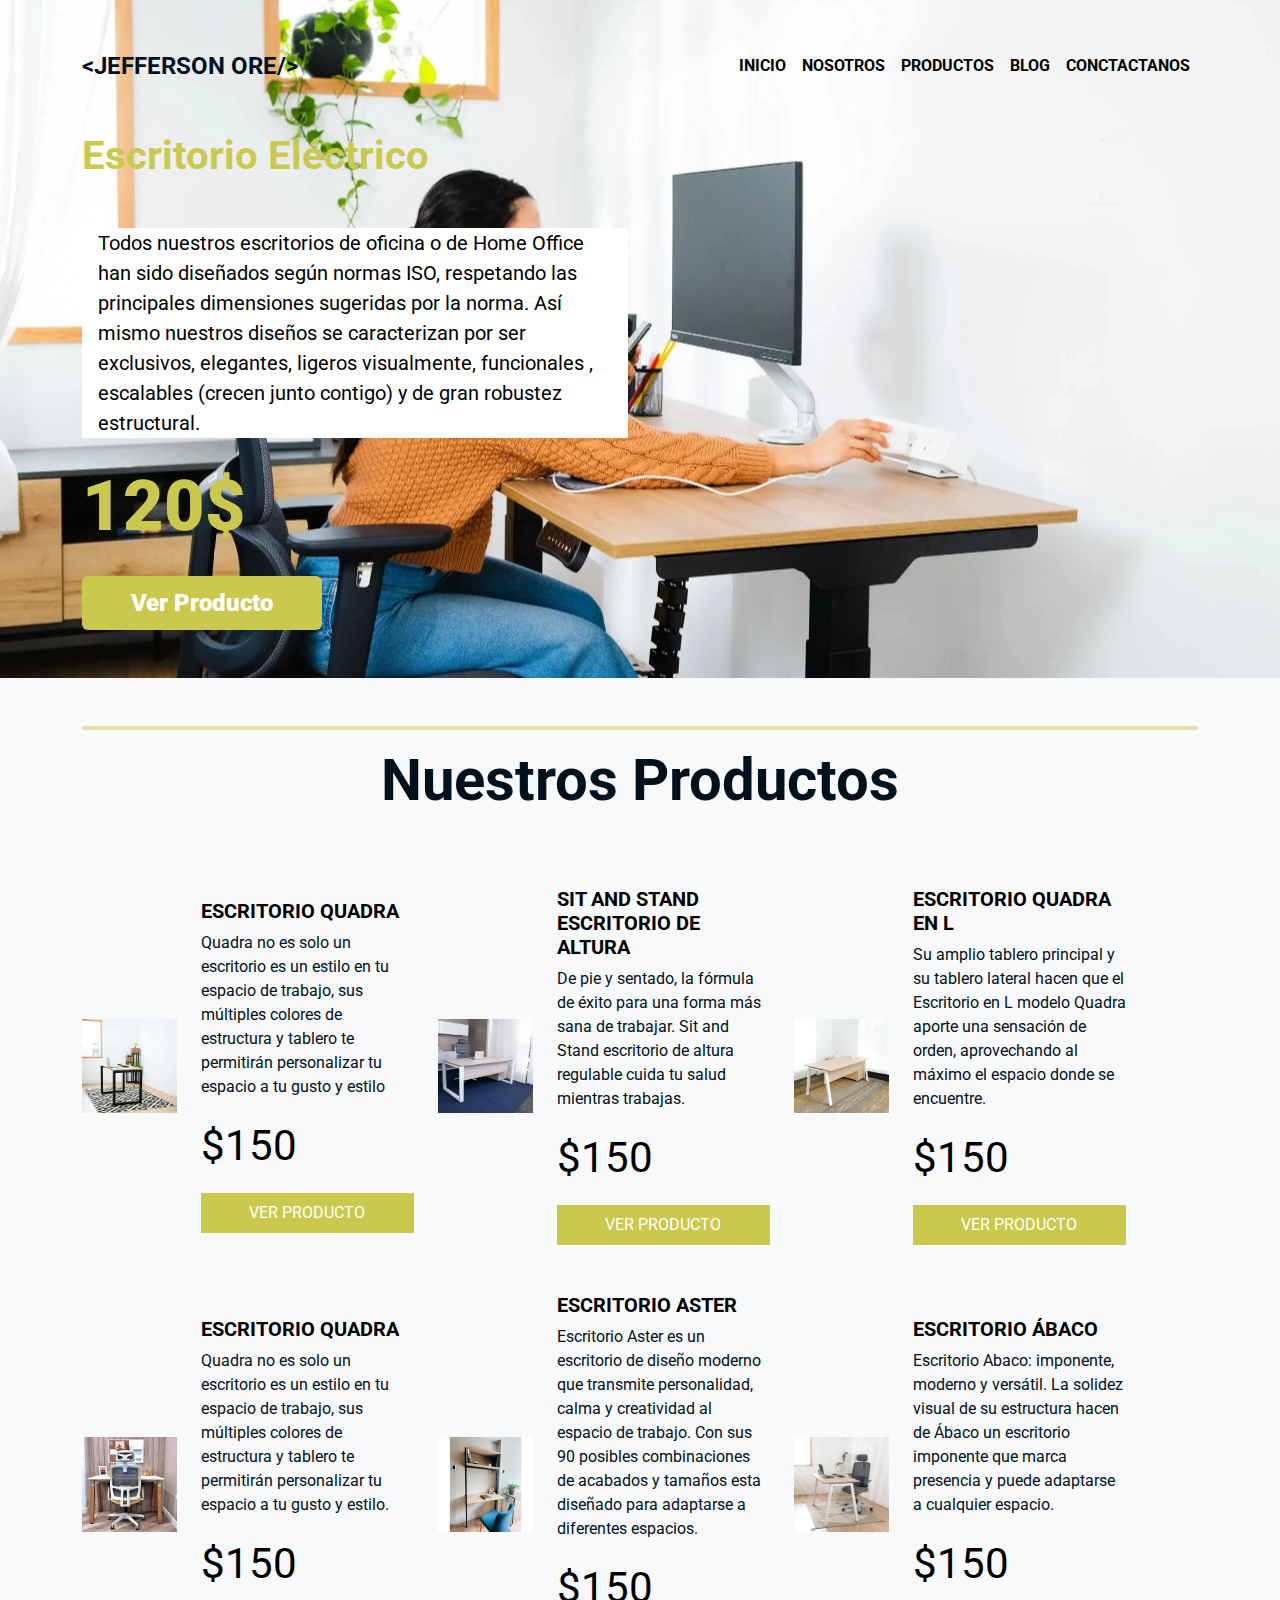
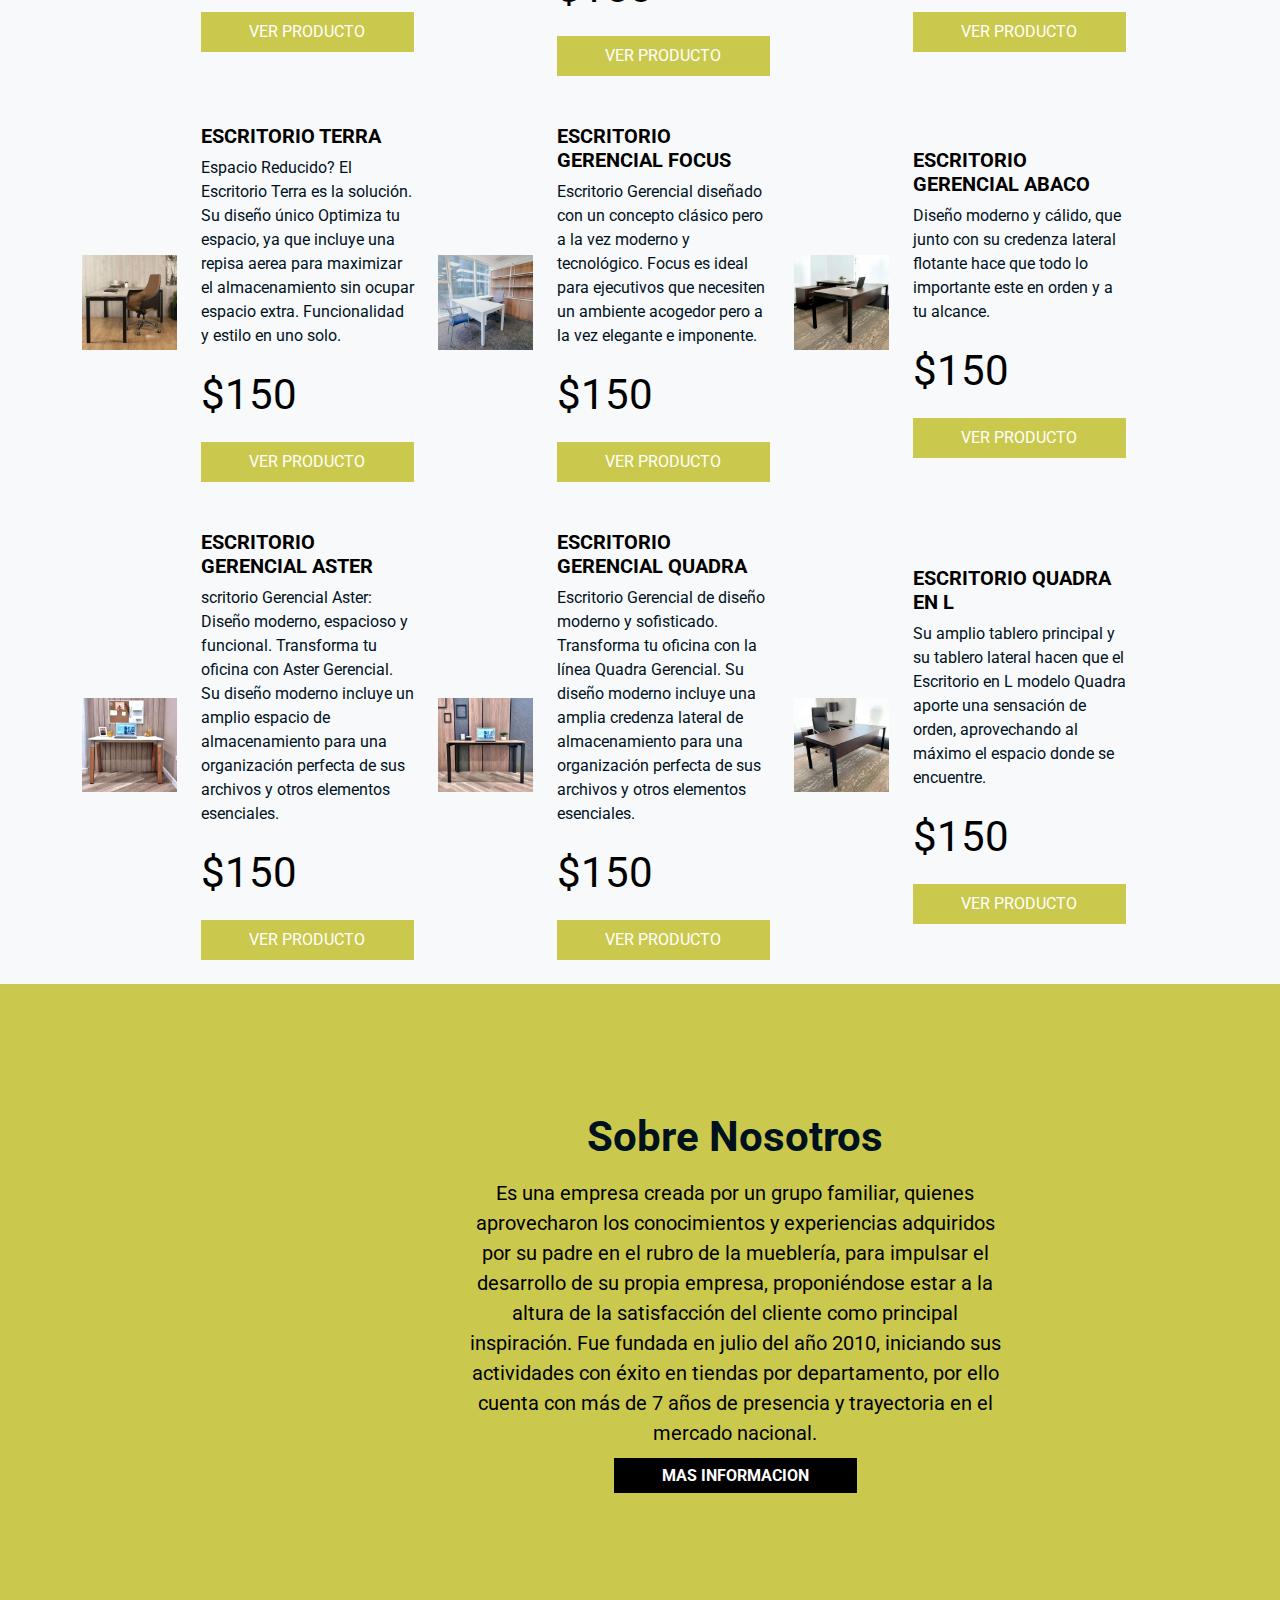
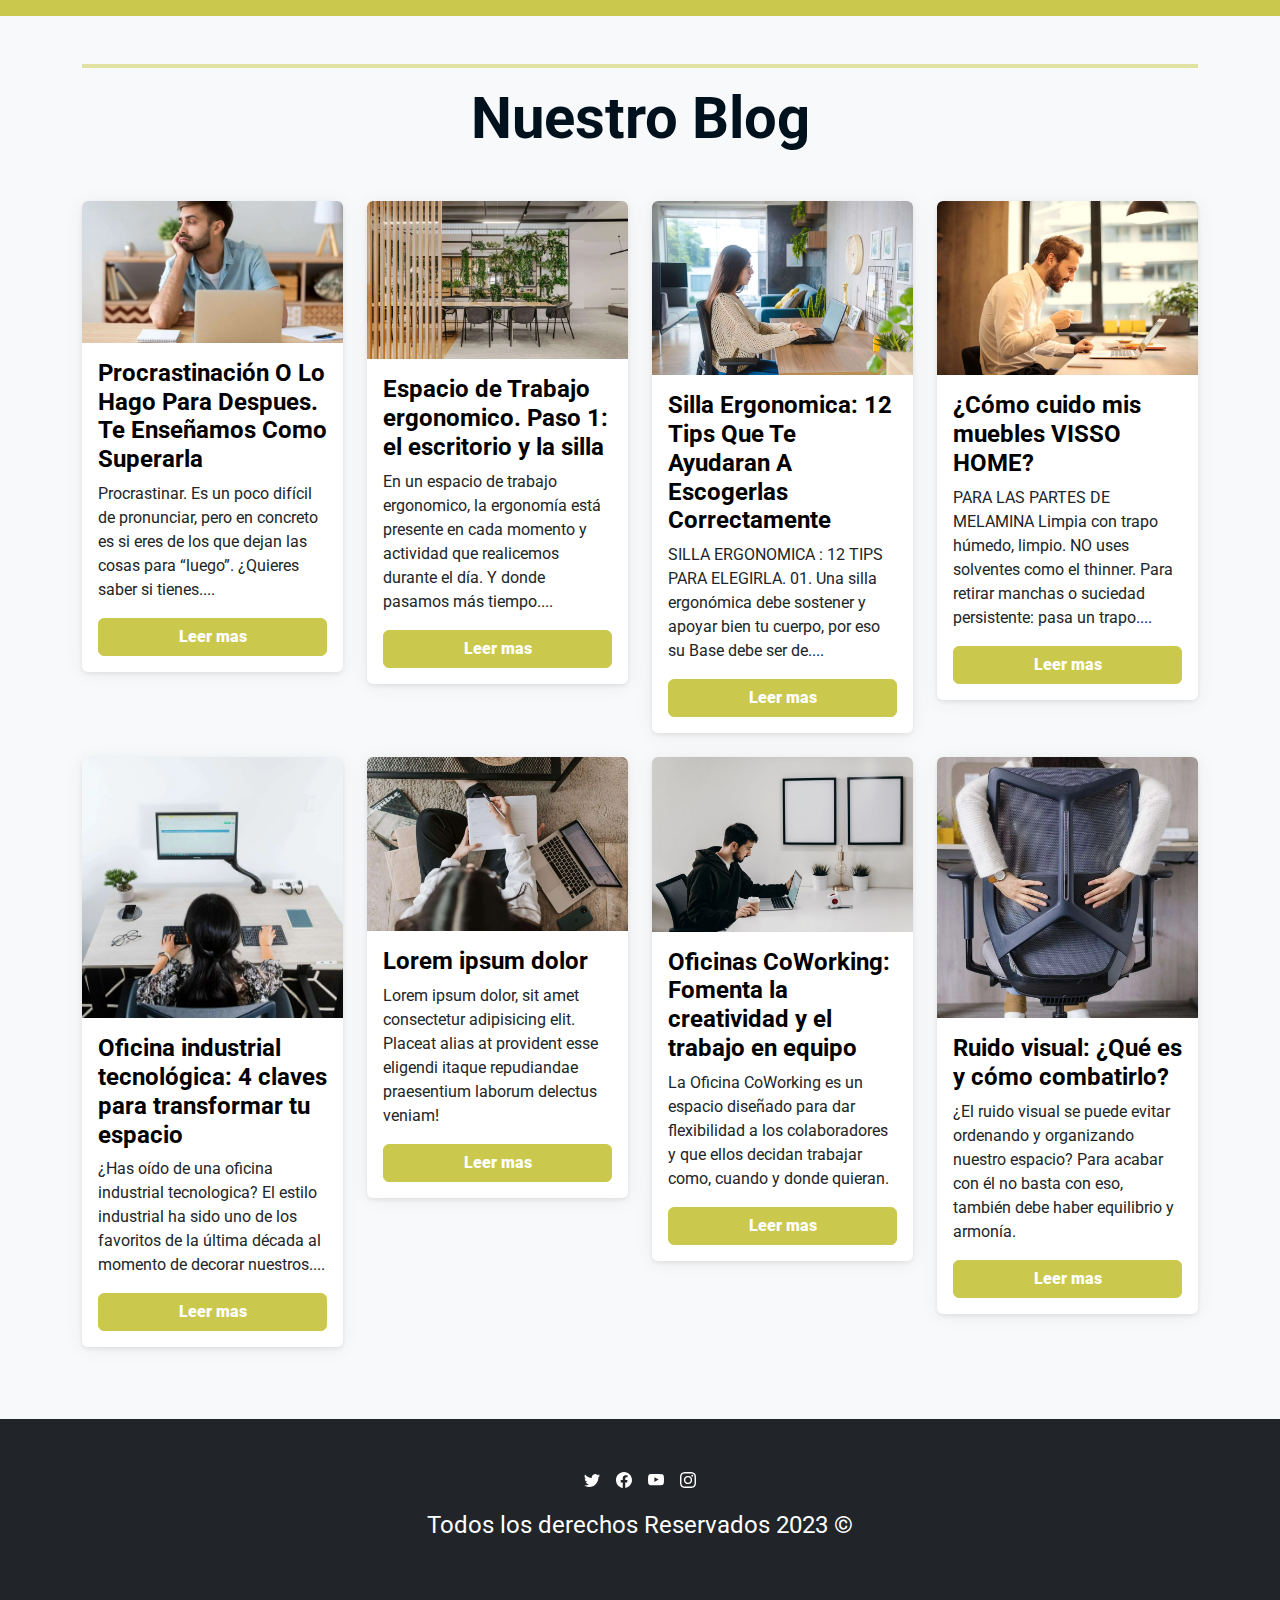
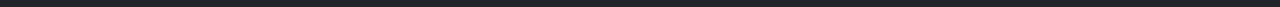
<file: index.html>
<!DOCTYPE html>
<html lang="es">
  <head>
    <meta charset="UTF-8" />
    <meta http-equiv="X-UA-Compatible" content="IE=edge" />
    <meta name="viewport" content="width=device-width, initial-scale=1.0" />
    <meta
      name="description"
      content="Es una empresa creada por un grupo familiar, quienes aprovecharon
    los conocimientos y experiencias adquiridos por su padre en el
    rubro de la mueblería."
    />
    <meta name="keywords" content="HTML, Escritorios, Muebles" />
    <link rel="preconnect" href="https://fonts.googleapis.com" />
    <link rel="preconnect" href="https://fonts.gstatic.com" crossorigin />
    <link
      rel="stylesheet"
      href="https://fonts.googleapis.com/css2?family=Roboto:wght@400;900&display=swap"
    />
    <link
      rel="stylesheet"
      href="https://cdn.jsdelivr.net/npm/bootstrap-icons@1.11.1/font/bootstrap-icons.css"
    />
    <!--<link rel="stylesheet" href="css/bootstrap.min.css" />-->
    <!--quitando esta parte para que todo lo tome en estillos.css el bootstrap generado por sass-->
    <link rel="stylesheet" href="css/estilos.css" />
    <link
      rel="icon"
      sizes="16x16 32x32 48x48"
      type="image/png"
      href="img/favicon.png"
    />

    <title>Inicio - Ecommerce</title>
  </head>
  <body>
    <header class="py-5">
      <div class="container-xl">
        <div class="row justify-content-center justify-content-md-between">
          <div class="col-8 col-md-3">
            <a href="index.html" class="text-decoration-none logo">
              <strong>&lt;JEFFERSON ORE/&gt;</strong>
            </a>
          </div>
          <nav
            class="col-md-6 d-flex flex-column align-items-center mt-5 mt-md-0 flex-md-row justify-content-md-end menu"
          >
            <a
              class="d-block px-2 py-1 text-decoration-none fs-6 fw-bold text-uppercase text-black"
              href="index.html"
              >Inicio</a
            >
            <a
              class="d-block px-2 py-1 text-decoration-none fs-6 fw-bold text-uppercase text-black"
              href="paginas/nosotros.html"
              >Nosotros</a
            >
            <a
              class="d-block px-2 py-1 text-decoration-none fs-6 fw-bold text-uppercase text-black"
              href="paginas/productos.html"
              >Productos</a
            >
            <a
              class="d-block px-2 py-1 text-decoration-none fs-6 fw-bold text-uppercase text-black"
              href="paginas/blog.html"
              >Blog</a
            >
            <a
              class="d-block px-2 py-1 text-decoration-none fs-6 fw-bold text-uppercase text-black"
              href="paginas/contacto.html"
              >Conctactanos</a
            >
          </nav>
        </div>
        <!--row-->
        <div class="row mt-5">
          <div class="col-md-6 text-center text-md-start">
            <h1 class="display-6 fw-bold text-primary">Escritorio Eléctrico</h1>
            <p class="mt-5 fs-5 text-black bg-white px-3">
              Todos nuestros escritorios de oficina o de Home Office han sido
              diseñados según normas ISO, respetando las principales dimensiones
              sugeridas por la norma. Así mismo nuestros diseños se caracterizan
              por ser exclusivos, elegantes, ligeros visualmente, funcionales ,
              escalables (crecen junto contigo) y de gran robustez estructural.
            </p>
            <p class="text-primary fs-1 fw-back">120$</p>
            <a
              class="btn fs-4 bg-primary text-white py-2 px-5"
              href="paginas/verProducto.html"
              >Ver Producto</a
            >
          </div>
        </div>
      </div>
    </header>

    <main class="container-xl mt-5">
      <hr class="border border-primary border-2 opacity-50" />
      <h2 class="text-center fw-bold">Nuestros Productos</h2>
      <div class="row mt-5">
        <div class="col-md-6 col-lg-4 my-4 row align-items-center">
          <div class="col-4">
            <img
              class="img-fluid producto"
              src="img/producto1.jpg"
              alt="producto"
            />
          </div>
          <div class="col-8">
            <h3 class="text-black fs-5 fw-bold text-uppercase">
              Escritorio Quadra
            </h3>
            <p>
              Quadra no es solo un escritorio es un estilo en tu espacio de
              trabajo, sus múltiples colores de estructura y tablero te
              permitirán personalizar tu espacio a tu gusto y estilo
            </p>
            <p class="fs-3 text-black">$150</p>
            <a
              class="d-block bg-primary text-center p-2 text-uppercase text-decoration-none text-white"
              href="paginas/verProducto.html"
              >Ver Producto</a
            >
          </div>
        </div>
        <div class="col-md-6 col-lg-4 my-4 row align-items-center">
          <div class="col-4">
            <img
              class="img-fluid producto"
              src="img/producto2.jpg"
              alt="producto"
            />
          </div>
          <div class="col-8">
            <h3 class="text-black fs-5 fw-bold text-uppercase">
              Sit And Stand Escritorio De Altura
            </h3>
            <p>
              De pie y sentado, la fórmula de éxito para una forma más sana de
              trabajar. Sit and Stand escritorio de altura regulable cuida tu
              salud mientras trabajas.
            </p>
            <p class="fs-3 text-black">$150</p>
            <a
              class="d-block bg-primary text-center p-2 text-uppercase text-decoration-none text-white"
              href="paginas/verProducto.html"
              >Ver Producto</a
            >
          </div>
        </div>
        <div class="col-md-6 col-lg-4 my-4 row align-items-center">
          <div class="col-4">
            <img
              class="img-fluid producto"
              src="img/producto3.jpg"
              alt="producto"
            />
          </div>
          <div class="col-8">
            <h3 class="text-black fs-5 fw-bold text-uppercase">
              Escritorio Quadra En L
            </h3>
            <p>
              Su amplio tablero principal y su tablero lateral hacen que el
              Escritorio en L modelo Quadra aporte una sensación de orden,
              aprovechando al máximo el espacio donde se encuentre.
            </p>
            <p class="fs-3 text-black">$150</p>
            <a
              class="d-block bg-primary text-center p-2 text-uppercase text-decoration-none text-white"
              href="paginas/verProducto.html"
              >Ver Producto</a
            >
          </div>
        </div>
        <div class="col-md-6 col-lg-4 my-4 row align-items-center">
          <div class="col-4">
            <img
              class="img-fluid producto"
              src="img/producto4.jpg"
              alt="producto"
            />
          </div>
          <div class="col-8">
            <h3 class="text-black fs-5 fw-bold text-uppercase">
              Escritorio Quadra
            </h3>
            <p>
              Quadra no es solo un escritorio es un estilo en tu espacio de
              trabajo, sus múltiples colores de estructura y tablero te
              permitirán personalizar tu espacio a tu gusto y estilo.
            </p>
            <p class="fs-3 text-black">$150</p>
            <a
              class="d-block bg-primary text-center p-2 text-uppercase text-decoration-none text-white"
              href="paginas/verProducto.html"
              >Ver Producto</a
            >
          </div>
        </div>
        <div class="col-md-6 col-lg-4 my-4 row align-items-center">
          <div class="col-4">
            <img
              class="img-fluid producto"
              src="img/producto5.jpg"
              alt="producto"
            />
          </div>
          <div class="col-8">
            <h3 class="text-black fs-5 fw-bold text-uppercase">
              Escritorio Aster
            </h3>
            <p>
              Escritorio Aster es un escritorio de diseño moderno que transmite
              personalidad, calma y creatividad al espacio de trabajo. Con sus
              90 posibles combinaciones de acabados y tamaños esta diseñado para
              adaptarse a diferentes espacios.
            </p>
            <p class="fs-3 text-black">$150</p>
            <a
              class="d-block bg-primary text-center p-2 text-uppercase text-decoration-none text-white"
              href="paginas/verProducto.html"
              >Ver Producto</a
            >
          </div>
        </div>
        <div class="col-md-6 col-lg-4 my-4 row align-items-center">
          <div class="col-4">
            <img
              class="img-fluid producto"
              src="img/producto6.jpg"
              alt="producto"
            />
          </div>
          <div class="col-8">
            <h3 class="text-black fs-5 fw-bold text-uppercase">
              Escritorio Ábaco
            </h3>
            <p>
              Escritorio Abaco: imponente, moderno y versátil. La solidez visual
              de su estructura hacen de Ábaco un escritorio imponente que marca
              presencia y puede adaptarse a cualquier espacio.
            </p>
            <p class="fs-3 text-black">$150</p>
            <a
              class="d-block bg-primary text-center p-2 text-uppercase text-decoration-none text-white"
              href="paginas/verProducto.html"
              >Ver Producto</a
            >
          </div>
        </div>
        <div class="col-md-6 col-lg-4 my-4 row align-items-center">
          <div class="col-4">
            <img
              class="img-fluid producto"
              src="img/producto7.jpg"
              alt="producto"
            />
          </div>
          <div class="col-8">
            <h3 class="text-black fs-5 fw-bold text-uppercase">
              Escritorio Terra
            </h3>
            <p>
              Espacio Reducido? El Escritorio Terra es la solución. Su diseño
              único Optimiza tu espacio, ya que incluye una repisa aerea para
              maximizar el almacenamiento sin ocupar espacio extra.
              Funcionalidad y estilo en uno solo.
            </p>
            <p class="fs-3 text-black">$150</p>
            <a
              class="d-block bg-primary text-center p-2 text-uppercase text-decoration-none text-white"
              href="paginas/verProducto.html"
              >Ver Producto</a
            >
          </div>
        </div>
        <div class="col-md-6 col-lg-4 my-4 row align-items-center">
          <div class="col-4">
            <img
              class="img-fluid producto"
              src="img/producto8.jpg"
              alt="producto"
            />
          </div>
          <div class="col-8">
            <h3 class="text-black fs-5 fw-bold text-uppercase">
              Escritorio Gerencial Focus
            </h3>
            <p>
              Escritorio Gerencial diseñado con un concepto clásico pero a la
              vez moderno y tecnológico. Focus es ideal para ejecutivos que
              necesiten un ambiente acogedor pero a la vez elegante e imponente.
            </p>
            <p class="fs-3 text-black">$150</p>
            <a
              class="d-block bg-primary text-center p-2 text-uppercase text-decoration-none text-white"
              href="paginas/verProducto.html"
              >Ver Producto</a
            >
          </div>
        </div>
        <div class="col-md-6 col-lg-4 my-4 row align-items-center">
          <div class="col-4">
            <img
              class="img-fluid producto"
              src="img/producto9.jpg"
              alt="producto"
            />
          </div>
          <div class="col-8">
            <h3 class="text-black fs-5 fw-bold text-uppercase">
              Escritorio Gerencial Abaco
            </h3>
            <p>
              Diseño moderno y cálido, que junto con su credenza lateral
              flotante hace que todo lo importante este en orden y a tu alcance.
            </p>
            <p class="fs-3 text-black">$150</p>
            <a
              class="d-block bg-primary text-center p-2 text-uppercase text-decoration-none text-white"
              href="paginas/verProducto.html"
              >Ver Producto</a
            >
          </div>
        </div>
        <div class="col-md-6 col-lg-4 my-4 row align-items-center">
          <div class="col-4">
            <img
              class="img-fluid producto"
              src="img/producto10.jpg"
              alt="producto"
            />
          </div>
          <div class="col-8">
            <h3 class="text-black fs-5 fw-bold text-uppercase">
              Escritorio Gerencial Aster
            </h3>
            <p>
              scritorio Gerencial Aster: Diseño moderno, espacioso y funcional.
              Transforma tu oficina con Aster Gerencial. Su diseño moderno
              incluye un amplio espacio de almacenamiento para una organización
              perfecta de sus archivos y otros elementos esenciales.
            </p>
            <p class="fs-3 text-black">$150</p>
            <a
              class="d-block bg-primary text-center p-2 text-uppercase text-decoration-none text-white"
              href="paginas/verProducto.html"
              >Ver Producto</a
            >
          </div>
        </div>
        <div class="col-md-6 col-lg-4 my-4 row align-items-center">
          <div class="col-4">
            <img
              class="img-fluid producto"
              src="img/producto11.jpg"
              alt="producto"
            />
          </div>
          <div class="col-8">
            <h3 class="text-black fs-5 fw-bold text-uppercase">
              Escritorio Gerencial Quadra
            </h3>
            <p>
              Escritorio Gerencial de diseño moderno y sofisticado. Transforma
              tu oficina con la línea Quadra Gerencial. Su diseño moderno
              incluye una amplia credenza lateral de almacenamiento para una
              organización perfecta de sus archivos y otros elementos
              esenciales.
            </p>
            <p class="fs-3 text-black">$150</p>
            <a
              class="d-block bg-primary text-center p-2 text-uppercase text-decoration-none text-white"
              href="paginas/verProducto.html"
              >Ver Producto</a
            >
          </div>
        </div>
        <div class="col-md-6 col-lg-4 my-4 row align-items-center">
          <div class="col-4">
            <img
              class="img-fluid producto"
              src="img/producto12.jpg"
              alt="producto"
            />
          </div>
          <div class="col-8">
            <h3 class="text-black fs-5 fw-bold text-uppercase">
              Escritorio Quadra En L
            </h3>
            <p>
              Su amplio tablero principal y su tablero lateral hacen que el
              Escritorio en L modelo Quadra aporte una sensación de orden,
              aprovechando al máximo el espacio donde se encuentre.
            </p>
            <p class="fs-3 text-black">$150</p>
            <a
              class="d-block bg-primary text-center p-2 text-uppercase text-decoration-none text-white"
              href="paginas/verProducto.html"
              >Ver Producto</a
            >
          </div>
        </div>
      </div>
    </main>

    <section class="sobre-nosotros">
      <div class="container-xl">
        <div class="row">
          <div class="col-md-4">
            <div class="ratio ratio-16x9">
              <iframe
                src="https://www.youtube.com/embed/W00w2b-uE5g?si=V35e710IIj5Wr0lQ"
                title="YouTube video player"
                frameborder="0"
                allow="accelerometer; autoplay; clipboard-write; encrypted-media; gyroscope; picture-in-picture; web-share"
                allowfullscreen
              ></iframe>
            </div>
          </div>
          <div class="col-md-6 text-center">
            <h3 class="fw-bold">Sobre Nosotros</h3>
            <p class="text-black mt-3 fs-5">
              Es una empresa creada por un grupo familiar, quienes aprovecharon
              los conocimientos y experiencias adquiridos por su padre en el
              rubro de la mueblería, para impulsar el desarrollo de su propia
              empresa, proponiéndose estar a la altura de la satisfacción del
              cliente como principal inspiración. Fue fundada en julio del año
              2010, iniciando sus actividades con éxito en tiendas por
              departamento, por ello cuenta con más de 7 años de presencia y
              trayectoria en el mercado nacional.
            </p>
            <a
              class="text-white py-2 px-5 mt-2 text-uppercase text-decoration-none bg-black fw-bold"
              href="paginas/nosotros.html"
              >Mas Informacion</a
            >
          </div>
        </div>
      </div>
    </section>

    <section class="container-xl mt-5">
      <hr class="border border-primary border-2 opacity-50" />
      <h2 class="text-center fw-bold">Nuestro Blog</h2>
      <div class="row mt-5">
        <div class="col-md-6 col-lg-3 mb-4">
          <div class="card">
            <img class="card-img-top" src="img/blog1.jpg" alt="blog" />
            <div class="card-body">
              <h3 class="text-black fw-normal fs-4 fw-bold">
                Procrastinación O Lo Hago Para Despues. Te Enseñamos Como
                Superarla
              </h3>
              <p>
                Procrastinar. Es un poco difícil de pronunciar, pero en concreto
                es si eres de los que dejan las cosas para “luego”. ¿Quieres
                saber si tienes....
              </p>
              <a
                class="btn btn-primary d-block text-white"
                href="paginas/verBlog.html"
                >Leer mas</a
              >
            </div>
          </div>
        </div>
        <div class="col-md-6 col-lg-3 mb-4">
          <div class="card">
            <img class="card-img-top" src="img/blog2.jpg" alt="blog" />
            <div class="card-body">
              <h3 class="text-black fw-normal fs-4 fw-bold">
                Espacio de Trabajo ergonomico. Paso 1: el escritorio y la silla
              </h3>
              <p>
                En un espacio de trabajo ergonomico, la ergonomía está presente
                en cada momento y actividad que realicemos durante el día. Y
                donde pasamos más tiempo....
              </p>
              <a
                class="btn btn-primary d-block text-white"
                href="paginas/verBlog.html"
                >Leer mas</a
              >
            </div>
          </div>
        </div>
        <div class="col-md-6 col-lg-3 mb-4">
          <div class="card">
            <img class="card-img-top" src="img/blog3.jpg" alt="blog" />
            <div class="card-body">
              <h3 class="text-black fw-normal fs-4 fw-bold">
                Silla Ergonomica: 12 Tips Que Te Ayudaran A Escogerlas
                Correctamente
              </h3>
              <p>
                SILLA ERGONOMICA : 12 TIPS PARA ELEGIRLA. 01. Una silla
                ergonómica debe sostener y apoyar bien tu cuerpo, por eso su
                Base debe ser de....
              </p>
              <a
                class="btn btn-primary d-block text-white"
                href="paginas/verBlog.html"
                >Leer mas</a
              >
            </div>
          </div>
        </div>
        <div class="col-md-6 col-lg-3 mb-4">
          <div class="card">
            <img class="card-img-top" src="img/blog4.jpg" alt="blog" />
            <div class="card-body">
              <h3 class="text-black fw-normal fs-4 fw-bold">
                ¿Cómo cuido mis muebles VISSO HOME?
              </h3>
              <p>
                PARA LAS PARTES DE MELAMINA Limpia con trapo húmedo, limpio. NO
                uses solventes como el thinner. Para retirar manchas o suciedad
                persistente: pasa un trapo....
              </p>
              <a
                class="btn btn-primary d-block text-white"
                href="paginas/verBlog.html"
                >Leer mas</a
              >
            </div>
          </div>
        </div>
        <div class="col-md-6 col-lg-3 mb-4">
          <div class="card">
            <img class="card-img-top" src="img/blog5.jpg" alt="blog" />
            <div class="card-body">
              <h3 class="text-black fw-normal fs-4 fw-bold">
                Oficina industrial tecnológica: 4 claves para transformar tu
                espacio
              </h3>
              <p>
                ¿Has oído de una oficina industrial tecnologica? El estilo
                industrial ha sido uno de los favoritos de la última década al
                momento de decorar nuestros....
              </p>
              <a
                class="btn btn-primary d-block text-white"
                href="paginas/verBlog.html"
                >Leer mas</a
              >
            </div>
          </div>
        </div>
        <div class="col-md-6 col-lg-3 mb-4">
          <div class="card">
            <img class="card-img-top" src="img/blog6.jpg" alt="blog" />
            <div class="card-body">
              <h3 class="text-black fw-normal fs-4 fw-bold">
                Lorem ipsum dolor
              </h3>
              <p>
                Lorem ipsum dolor, sit amet consectetur adipisicing elit.
                Placeat alias at provident esse eligendi itaque repudiandae
                praesentium laborum delectus veniam!
              </p>
              <a
                class="btn btn-primary d-block text-white"
                href="paginas/verBlog.html"
                >Leer mas</a
              >
            </div>
          </div>
        </div>
        <div class="col-md-6 col-lg-3 mb-4">
          <div class="card">
            <img class="card-img-top" src="img/blog7.png" alt="blog" />
            <div class="card-body">
              <h3 class="text-black fw-normal fs-4 fw-bold">
                Oficinas CoWorking: Fomenta la creatividad y el trabajo en
                equipo
              </h3>
              <p>
                La Oficina CoWorking es un espacio diseñado para dar
                flexibilidad a los colaboradores y que ellos decidan trabajar
                como, cuando y donde quieran.
              </p>
              <a
                class="btn btn-primary d-block text-white"
                href="paginas/verBlog.html"
                >Leer mas</a
              >
            </div>
          </div>
        </div>
        <div class="col-md-6 col-lg-3 mb-4">
          <div class="card">
            <img class="card-img-top" src="img/blog8.jpg" alt="blog" />
            <div class="card-body">
              <h3 class="text-black fw-normal fs-4 fw-bold">
                Ruido visual: ¿Qué es y cómo combatirlo?
              </h3>
              <p>
                ¿El ruido visual se puede evitar ordenando y organizando nuestro
                espacio? Para acabar con él no basta con eso, también debe haber
                equilibrio y armonía.
              </p>
              <a
                class="btn btn-primary d-block text-white"
                href="paginas/verBlog.html"
                >Leer mas</a
              >
            </div>
          </div>
        </div>
      </div>
    </section>

    <footer class="bg-dark mt-5 py-5">
      <div class="container-xl">
        <nav class="d-flex flex-row justify-content-center gap-3">
          <a
            href="#"
            title="Twitter"
            aria-label="Para poder visualizar nuestro Twitter"
            ><svg
              xmlns="http://www.w3.org/2000/svg"
              width="16"
              height="16"
              fill="currentColor"
              class="bi bi-twitter text-white"
              viewBox="0 0 16 16"
            >
              <path
                d="M5.026 15c6.038 0 9.341-5.003 9.341-9.334 0-.14 0-.282-.006-.422A6.685 6.685 0 0 0 16 3.542a6.658 6.658 0 0 1-1.889.518 3.301 3.301 0 0 0 1.447-1.817 6.533 6.533 0 0 1-2.087.793A3.286 3.286 0 0 0 7.875 6.03a9.325 9.325 0 0 1-6.767-3.429 3.289 3.289 0 0 0 1.018 4.382A3.323 3.323 0 0 1 .64 6.575v.045a3.288 3.288 0 0 0 2.632 3.218 3.203 3.203 0 0 1-.865.115 3.23 3.23 0 0 1-.614-.057 3.283 3.283 0 0 0 3.067 2.277A6.588 6.588 0 0 1 .78 13.58a6.32 6.32 0 0 1-.78-.045A9.344 9.344 0 0 0 5.026 15z"
              /></svg
          ></a>
          <a
            href="#"
            title="Facebook"
            aria-label="Para poder visualizar nuestro Facebook"
            ><svg
              xmlns="http://www.w3.org/2000/svg"
              width="16"
              height="16"
              fill="currentColor"
              class="bi bi-facebook text-white"
              viewBox="0 0 16 16"
            >
              <path
                d="M16 8.049c0-4.446-3.582-8.05-8-8.05C3.58 0-.002 3.603-.002 8.05c0 4.017 2.926 7.347 6.75 7.951v-5.625h-2.03V8.05H6.75V6.275c0-2.017 1.195-3.131 3.022-3.131.876 0 1.791.157 1.791.157v1.98h-1.009c-.993 0-1.303.621-1.303 1.258v1.51h2.218l-.354 2.326H9.25V16c3.824-.604 6.75-3.934 6.75-7.951z"
              /></svg
          ></a>
          <a
            href="#"
            title="Youtube"
            aria-label="Para poder visualizar nuestro Youtube"
            ><svg
              xmlns="http://www.w3.org/2000/svg"
              width="16"
              height="16"
              fill="currentColor"
              class="bi bi-youtube text-white"
              viewBox="0 0 16 16"
            >
              <path
                d="M8.051 1.999h.089c.822.003 4.987.033 6.11.335a2.01 2.01 0 0 1 1.415 1.42c.101.38.172.883.22 1.402l.01.104.022.26.008.104c.065.914.073 1.77.074 1.957v.075c-.001.194-.01 1.108-.082 2.06l-.008.105-.009.104c-.05.572-.124 1.14-.235 1.558a2.007 2.007 0 0 1-1.415 1.42c-1.16.312-5.569.334-6.18.335h-.142c-.309 0-1.587-.006-2.927-.052l-.17-.006-.087-.004-.171-.007-.171-.007c-1.11-.049-2.167-.128-2.654-.26a2.007 2.007 0 0 1-1.415-1.419c-.111-.417-.185-.986-.235-1.558L.09 9.82l-.008-.104A31.4 31.4 0 0 1 0 7.68v-.123c.002-.215.01-.958.064-1.778l.007-.103.003-.052.008-.104.022-.26.01-.104c.048-.519.119-1.023.22-1.402a2.007 2.007 0 0 1 1.415-1.42c.487-.13 1.544-.21 2.654-.26l.17-.007.172-.006.086-.003.171-.007A99.788 99.788 0 0 1 7.858 2h.193zM6.4 5.209v4.818l4.157-2.408L6.4 5.209z"
              /></svg
          ></a>
          <a
            href="#"
            title="Instagram"
            aria-label="Para poder visualizar nuestro Instagram"
            ><svg
              xmlns="http://www.w3.org/2000/svg"
              width="16"
              height="16"
              fill="currentColor"
              class="bi bi-instagram text-white"
              viewBox="0 0 16 16"
            >
              <path
                d="M8 0C5.829 0 5.556.01 4.703.048 3.85.088 3.269.222 2.76.42a3.917 3.917 0 0 0-1.417.923A3.927 3.927 0 0 0 .42 2.76C.222 3.268.087 3.85.048 4.7.01 5.555 0 5.827 0 8.001c0 2.172.01 2.444.048 3.297.04.852.174 1.433.372 1.942.205.526.478.972.923 1.417.444.445.89.719 1.416.923.51.198 1.09.333 1.942.372C5.555 15.99 5.827 16 8 16s2.444-.01 3.298-.048c.851-.04 1.434-.174 1.943-.372a3.916 3.916 0 0 0 1.416-.923c.445-.445.718-.891.923-1.417.197-.509.332-1.09.372-1.942C15.99 10.445 16 10.173 16 8s-.01-2.445-.048-3.299c-.04-.851-.175-1.433-.372-1.941a3.926 3.926 0 0 0-.923-1.417A3.911 3.911 0 0 0 13.24.42c-.51-.198-1.092-.333-1.943-.372C10.443.01 10.172 0 7.998 0h.003zm-.717 1.442h.718c2.136 0 2.389.007 3.232.046.78.035 1.204.166 1.486.275.373.145.64.319.92.599.28.28.453.546.598.92.11.281.24.705.275 1.485.039.843.047 1.096.047 3.231s-.008 2.389-.047 3.232c-.035.78-.166 1.203-.275 1.485a2.47 2.47 0 0 1-.599.919c-.28.28-.546.453-.92.598-.28.11-.704.24-1.485.276-.843.038-1.096.047-3.232.047s-2.39-.009-3.233-.047c-.78-.036-1.203-.166-1.485-.276a2.478 2.478 0 0 1-.92-.598 2.48 2.48 0 0 1-.6-.92c-.109-.281-.24-.705-.275-1.485-.038-.843-.046-1.096-.046-3.233 0-2.136.008-2.388.046-3.231.036-.78.166-1.204.276-1.486.145-.373.319-.64.599-.92.28-.28.546-.453.92-.598.282-.11.705-.24 1.485-.276.738-.034 1.024-.044 2.515-.045v.002zm4.988 1.328a.96.96 0 1 0 0 1.92.96.96 0 0 0 0-1.92zm-4.27 1.122a4.109 4.109 0 1 0 0 8.217 4.109 4.109 0 0 0 0-8.217zm0 1.441a2.667 2.667 0 1 1 0 5.334 2.667 2.667 0 0 1 0-5.334z"
              /></svg
          ></a>
        </nav>
        <p class="text-white text-center fs-4 mt-3">
          Todos los derechos Reservados 2023 &copy;
        </p>
      </div>
    </footer>

    <script src="js/bootstrap.bundle.min.js"></script>
  </body>
</html>
</file>
